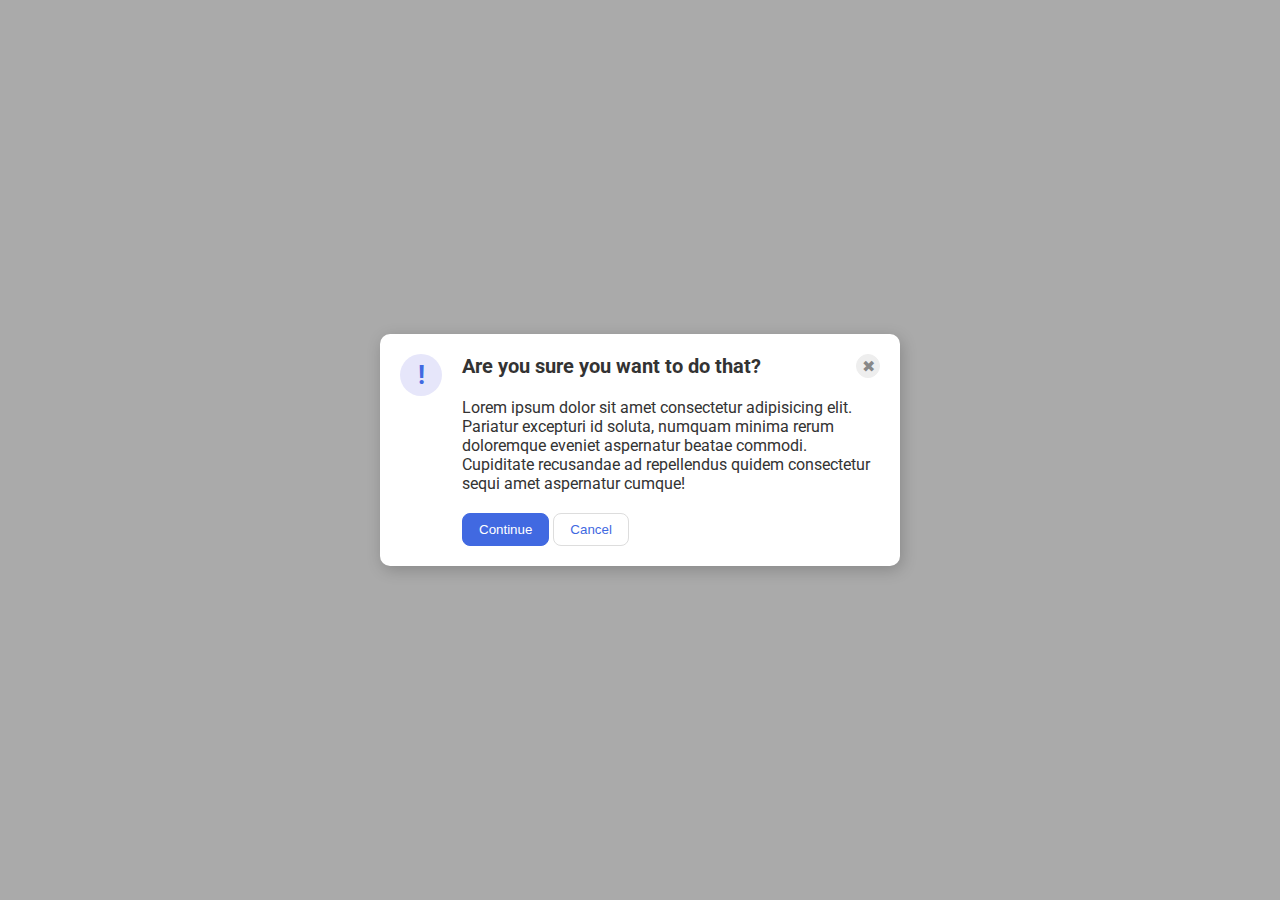
<file: flex/05-flex-modal/index.html>
<!DOCTYPE html>
<html lang="en">
  <head>
    <meta charset="UTF-8">
    <meta http-equiv="X-UA-Compatible" content="IE=edge">
    <meta name="viewport" content="width=device-width, initial-scale=1.0">
    <link rel="stylesheet" href="style.css">
    <title>Modal</title>
  </head>
  <body>
    <div class="modal">
      <div class="icon">!</div>
      <div class="right">
        <div class="header">Are you sure you want to do that?
          <button class="close-button">✖</button>
        </div>
        <div class="text">Lorem ipsum dolor sit amet consectetur adipisicing elit. Pariatur excepturi id soluta, numquam minima rerum doloremque eveniet aspernatur beatae commodi. Cupiditate recusandae ad repellendus quidem consectetur sequi amet aspernatur cumque!</div>
        <button class="continue">Continue</button>
        <button class="cancel">Cancel</button>
      </div>
    </div>
  </body>
</html>
</file>
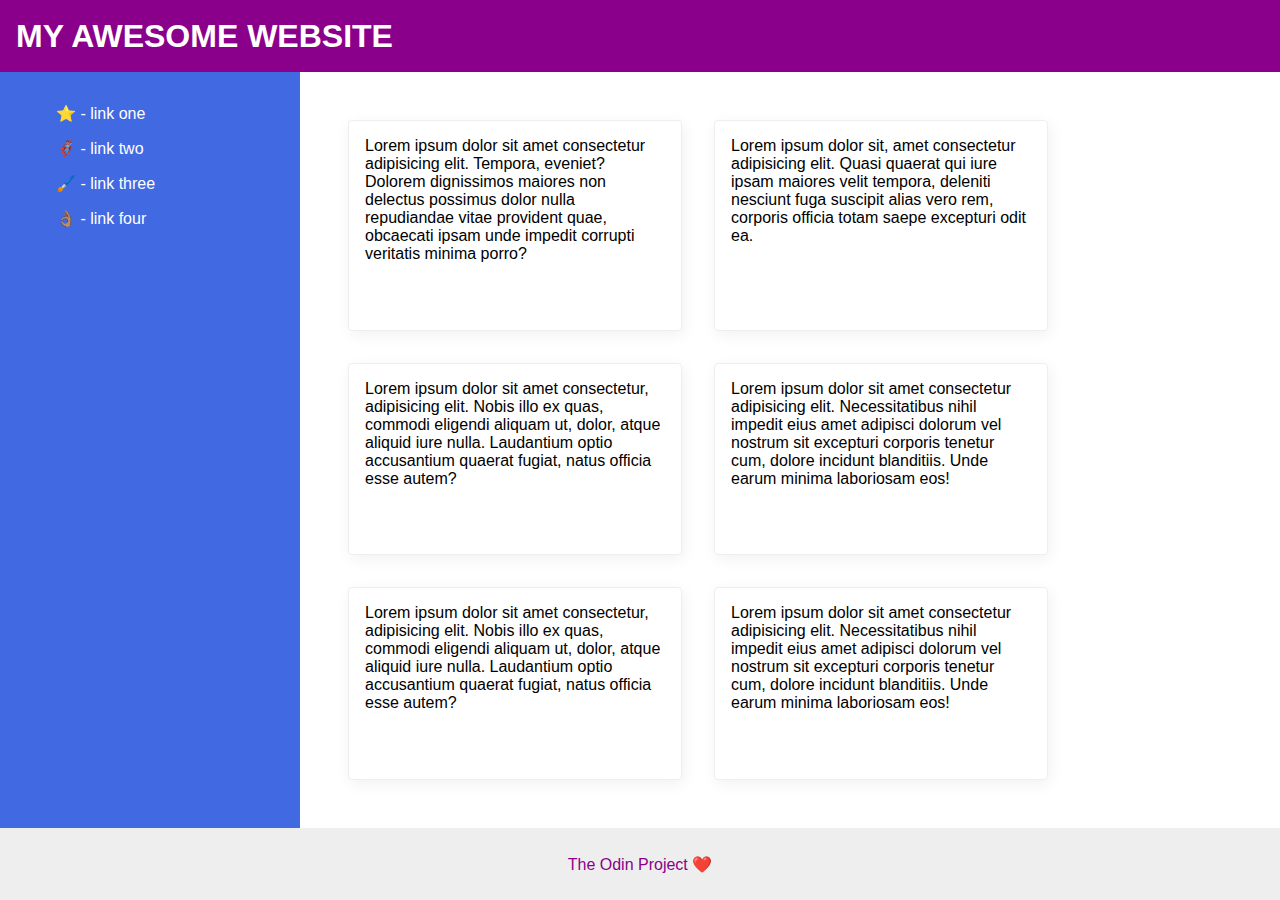
<file: flex/07-flex-layout-2/index.html>
<!DOCTYPE html>
<html lang="en">
  <head>
    <meta charset="UTF-8">
    <meta http-equiv="X-UA-Compatible" content="IE=edge">
    <meta name="viewport" content="width=device-width, initial-scale=1.0">
    <title>The Holy Grail</title>
    <link rel="stylesheet" href="style.css">
  </head>
  <body>
    <div class="header">
      MY AWESOME WEBSITE
    </div>
    
    <div class="mid-section">
      <div class="sidebar">
        <ul>
          <li><a href="#">⭐ - link one</a></li>
          <li><a href="#">🦸🏽‍♂️ - link two</a></li>
          <li><a href="#">🖌️ - link three</a></li>
          <li><a href="#">👌🏽 - link four</a></li>
        </ul>
      </div>
      
      <div class="cards">
        <div class="card">Lorem ipsum dolor sit amet consectetur adipisicing elit. Tempora, eveniet? Dolorem dignissimos maiores non delectus possimus dolor nulla repudiandae vitae provident quae, obcaecati ipsam unde impedit corrupti veritatis minima porro?</div>
        <div class="card">Lorem ipsum dolor sit, amet consectetur adipisicing elit. Quasi quaerat qui iure ipsam maiores velit tempora, deleniti nesciunt fuga suscipit alias vero rem, corporis officia totam saepe excepturi odit ea.</div>
        <div class="card">Lorem ipsum dolor sit amet consectetur, adipisicing elit. Nobis illo ex quas, commodi eligendi aliquam ut, dolor, atque aliquid iure nulla. Laudantium optio accusantium quaerat fugiat, natus officia esse autem?</div>
        <div class="card">Lorem ipsum dolor sit amet consectetur adipisicing elit. Necessitatibus nihil impedit eius amet adipisci dolorum vel nostrum sit excepturi corporis tenetur cum, dolore incidunt blanditiis. Unde earum minima laboriosam eos!</div>
        <div class="card">Lorem ipsum dolor sit amet consectetur, adipisicing elit. Nobis illo ex quas, commodi eligendi aliquam ut, dolor, atque aliquid iure nulla. Laudantium optio accusantium quaerat fugiat, natus officia esse autem?</div>
        <div class="card">Lorem ipsum dolor sit amet consectetur adipisicing elit. Necessitatibus nihil impedit eius amet adipisci dolorum vel nostrum sit excepturi corporis tenetur cum, dolore incidunt blanditiis. Unde earum minima laboriosam eos!</div>
      </div>
    </div>
    
    <div class="footer">
      The Odin Project ❤️
    </div>
  </body>
</html>
</file>
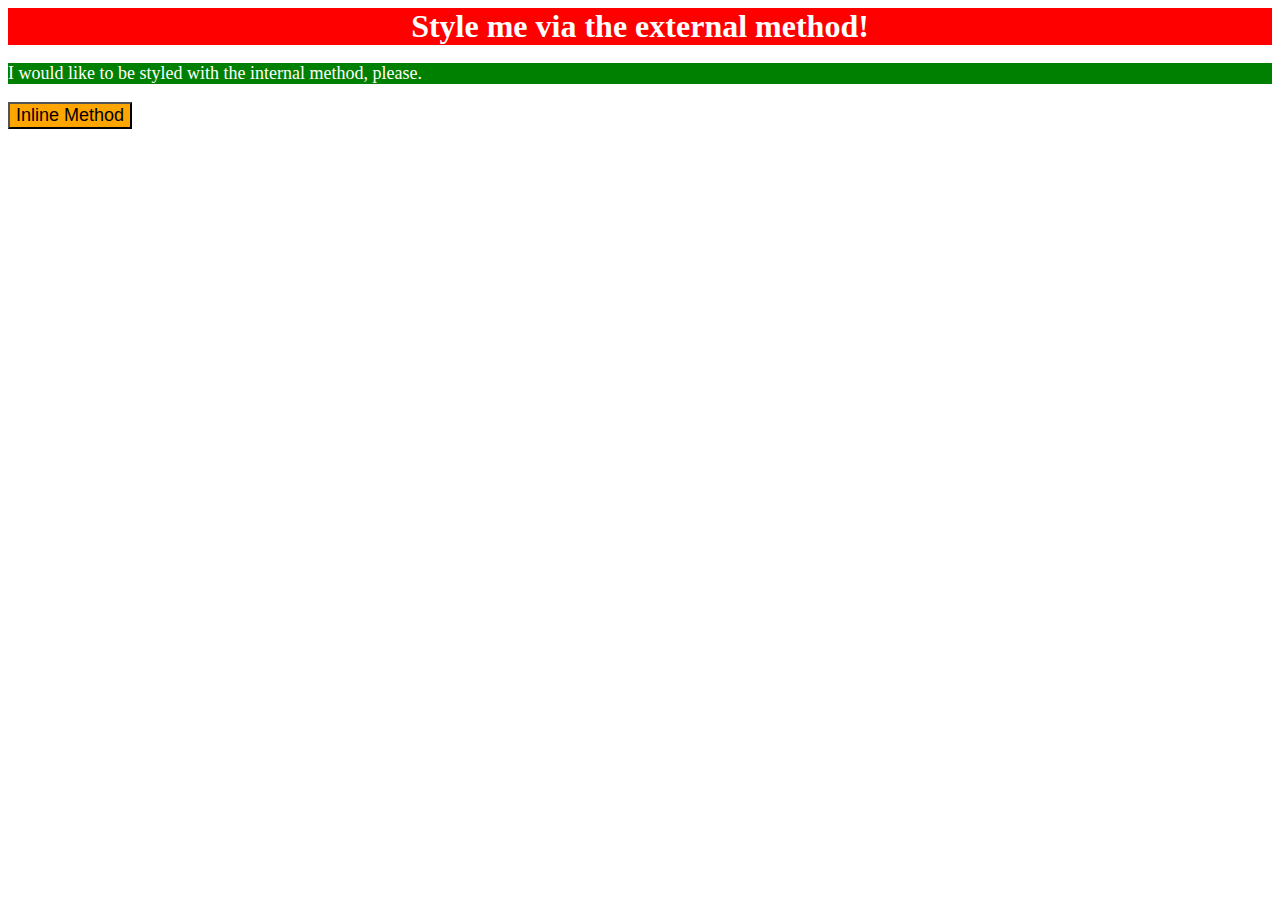
<file: foundations/01-css-methods/index.html>
<!DOCTYPE html>
<html lang="en">
  <head>
    <meta charset="UTF-8">
    <meta http-equiv="X-UA-Compatible" content="IE=edge">
    <meta name="viewport" content="width=device-width, initial-scale=1.0">
    <link rel="stylesheet" href="css/styles.css">
    <title>Methods for Adding CSS</title>
    <style>
      p{
        background-color: green;
        color: white;
        font-size: 18px;
      }
    </style>
  </head>
  <body>
    <div>Style me via the external method!</div>
    <p>I would like to be styled with the internal method, please.</p>
    <button style="background-color: orange; font-size: 18px;">Inline Method</button>
  </body>
</html>
</file>
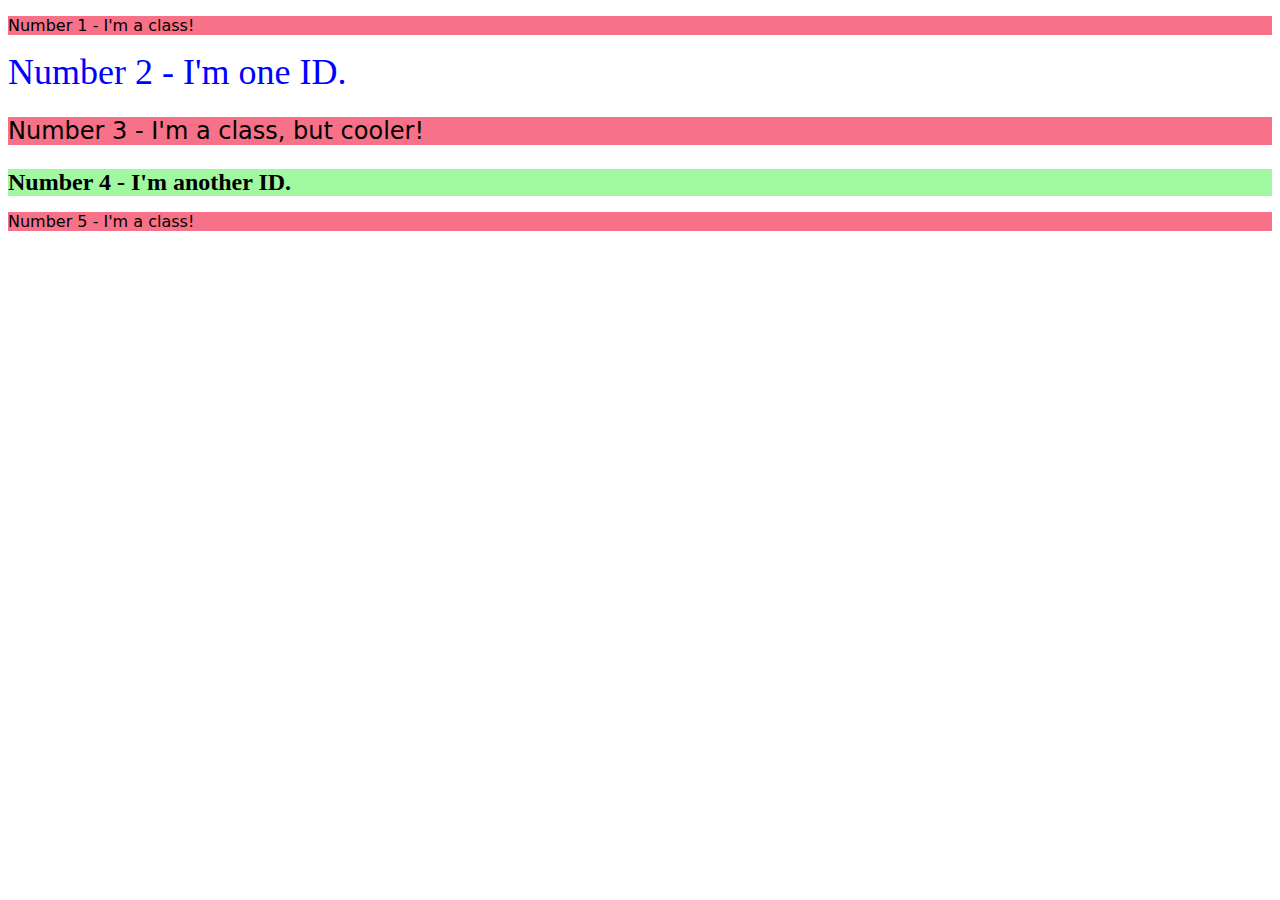
<file: foundations/02-class-id-selectors/index.html>
<!DOCTYPE html>
<html lang="en">
  <head>
    <meta charset="UTF-8">
    <meta http-equiv="X-UA-Compatible" content="IE=edge">
    <meta name="viewport" content="width=device-width, initial-scale=1.0">
    <title>Class and ID Selectors</title>
    <link rel="stylesheet" href="style.css">
  </head>
  <body>
    <p class="odd">Number 1 - I'm a class!</p>
    <div id="num-two">Number 2 - I'm one ID.</div>
    <p class="odd extra">Number 3 - I'm a class, but cooler!</p>
    <div id="num-four" class="extra">Number 4 - I'm another ID.</div>
    <p class="odd">Number 5 - I'm a class!</p>
  </body>
</html>
</file>
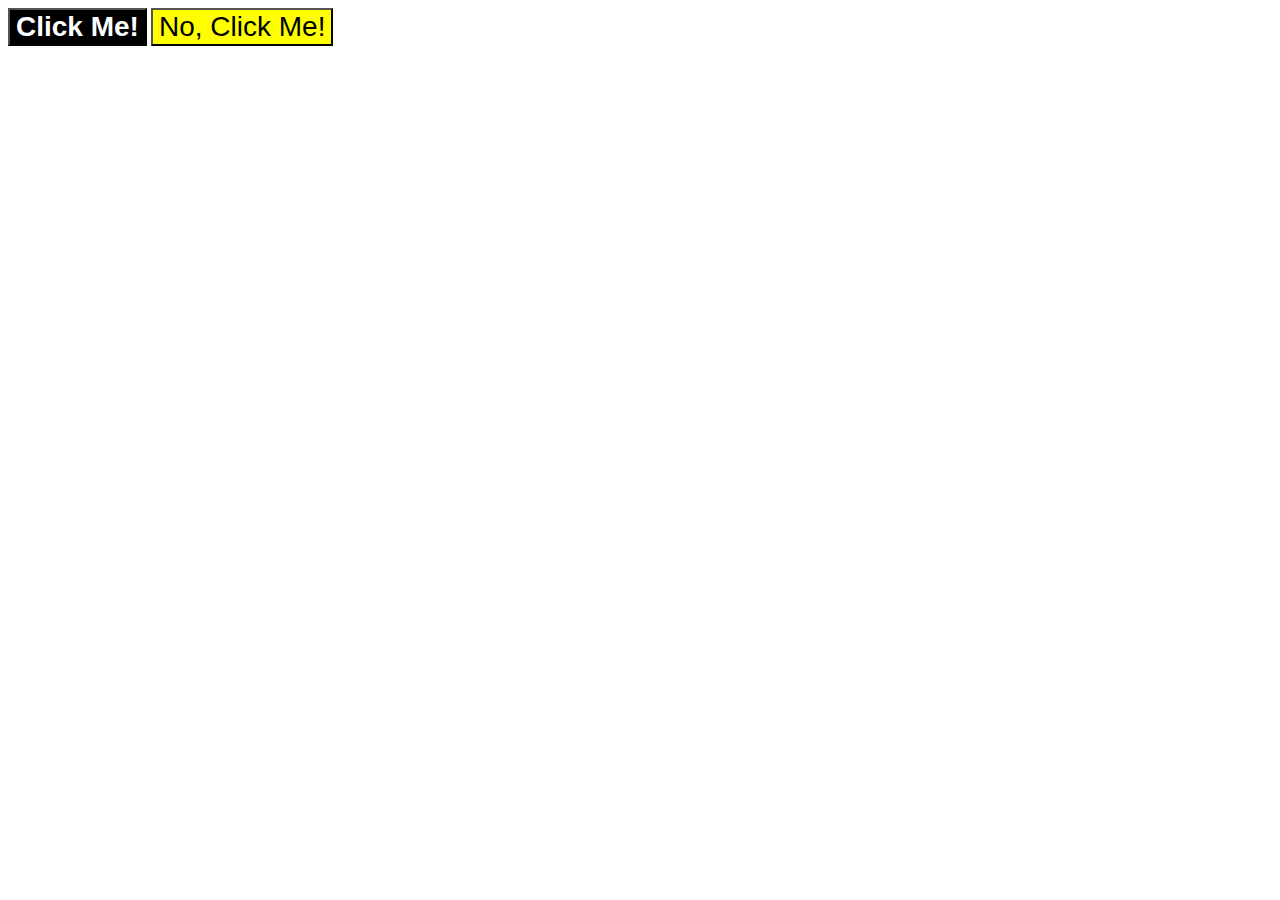
<file: foundations/03-grouping-selectors/index.html>
<!DOCTYPE html>
<html lang="en">
  <head>
    <meta charset="UTF-8">
    <meta http-equiv="X-UA-Compatible" content="IE=edge">
    <meta name="viewport" content="width=device-width, initial-scale=1.0">
    <title>Grouping Selectors</title>
    <link rel="stylesheet" href="style.css">
  </head>
  <body>
    <button class="one">Click Me!</button>
    <button class="two">No, Click Me!</button>
  </body>
</html>
</file>
<file: flex/05-flex-modal/style.css>
@import url('https://fonts.googleapis.com/css2?family=Roboto:wght@400;700&display=swap');

html, body {
  height: 100%;
}

body {
  font-family: Roboto, sans-serif;
  margin: 0;
  background: #aaa;
  color: #333;
  /* I'll give you this one for free lol */
  display: flex;
  align-items: center;
  justify-content: center;
}

.modal {
  background: white;
  width: 480px;
  border-radius: 10px;
  box-shadow: 2px 4px 16px rgba(0,0,0,.2);
  display: flex;
  padding: 20px;
  gap: 20px;
}

.icon {
  color: royalblue;
  font-size: 26px;
  font-weight: 700;
  background: lavender;
  width: 42px;
  height: 42px;
  border-radius: 50%;
  display: flex;
  align-items: center;
  justify-content: center;
  flex-shrink: 0;
}

.header {
  font-size: 20px;
  font-weight: bold;
  display: flex;
  align-items: center;
  justify-content: space-between;
  margin-bottom: 20px;
}

.close-button {
  background: #eee;
  border-radius: 50%;
  color: #888;
  font-weight: 400;
  font-size: 16px;
  height: 24px;
  width: 24px;
  display: flex;
  align-items: center;
  justify-content: center;
  border: 1px solid #eee;
  padding: 0;
}

.text {
  margin-bottom: 20px;
}

button {
  cursor: pointer;
  padding: 8px 16px;
  border-radius: 8px;
}

button.continue {
  background: royalblue;
  border: 1px solid royalblue;
  color: white;
}

button.cancel {
  background: white;
  border: 1px solid #ddd;
  color: royalblue;
}
</file>
<file: flex/07-flex-layout-2/style.css>
body {
  font-family: -apple-system, BlinkMacSystemFont, 'Segoe UI', Roboto, Oxygen, Ubuntu, Cantarell, 'Open Sans', 'Helvetica Neue', sans-serif;
  margin: 0;
  min-height: 100vh;
  display: flex;
  flex-direction: column;
}

.header {
  height: 72px;
  background: darkmagenta;
  color: white;
  display: flex;
  align-items: center;
  padding-left: 16px;
  font-size: 32px;
  font-weight: 900;
}

.footer {
  height: 72px;
  background: #eee;
  color: darkmagenta;
  display: flex;
  justify-content: center;
  align-items: center;
}

.sidebar {
  width: 300px;
  background: royalblue;
  box-sizing: border-box;
  flex-shrink: 0;
  padding: 16px;
}

.card {
  border: 1px solid #eee;
  box-shadow: 2px 4px 16px rgba(0,0,0,.06);
  border-radius: 4px;
  padding: 16px;
  width: 300px;
}

.cards {
  display: flex;
  flex-wrap: wrap;
  gap: 32px;
  padding: 48px;
}

.mid-section {
  display: flex;
  flex: auto;
}

ul {
  list-style-type: none;
}

li {
  margin-bottom: 16px;
}

a {
  text-decoration: none;
  color: white;
}
</file>
<file: foundations/01-css-methods/css/styles.css>
div {
    background-color: red;
    color: white;
    font-size: 32px;
    text-align: center;
    font-weight: bold;
}
</file>
<file: foundations/02-class-id-selectors/style.css>
.odd{
    background-color: rgb(247, 114, 136);
    font-family: "Verdana", "DejaVu Sans", sans-serif;
}
.extra{
    font-size: 24px;
}

#num-two{
    color: #00f;
    font-size: 36px;
}

#num-four{
    background-color: rgb(160, 248, 160);
    font-weight: bold;
}
</file>
<file: foundations/03-grouping-selectors/style.css>
.one,.two {
    font-size: 28px;
    font-family: 'Helvetica', 'Times New Roman',  sans-serif;
}

.one{
    background-color: black;
    color: white;
    font-weight: bold;
}

.two{
    background-color: yellow;
}
</file>
